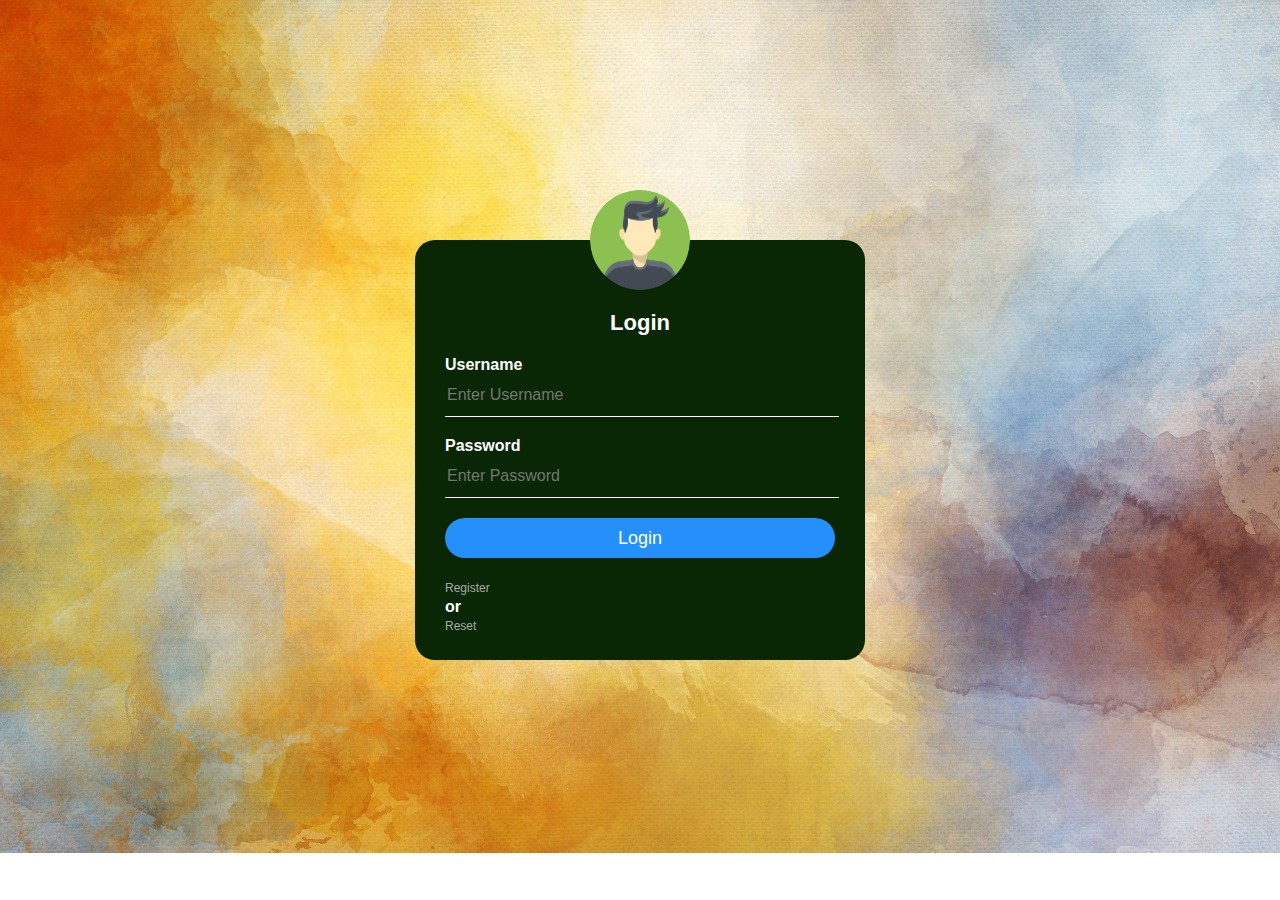
<file: index.html>
<!DOCTYPE html>

<head>
    <title>login page</title>
    <link rel="stylesheet" type="text/css" href="index.css">
</head>
  <body>
    <div class="loginbox">
        <img src="admin.png" class="avatar">
            <h1>Login</h1>
            <form>
                <p>Username</p>
                <input type="text" name="" placeholder="Enter Username">
                <p>Password</p>
                <input type="password" name="" placeholder="Enter Password">
                <input type="submit" name="" value="Login">
                <a href="register.html">Register</a><br>
                <p>or</p>
                <a href="reset.html">Reset</a>
            </form>
            
        </div>
  </body>
</html>
</file>
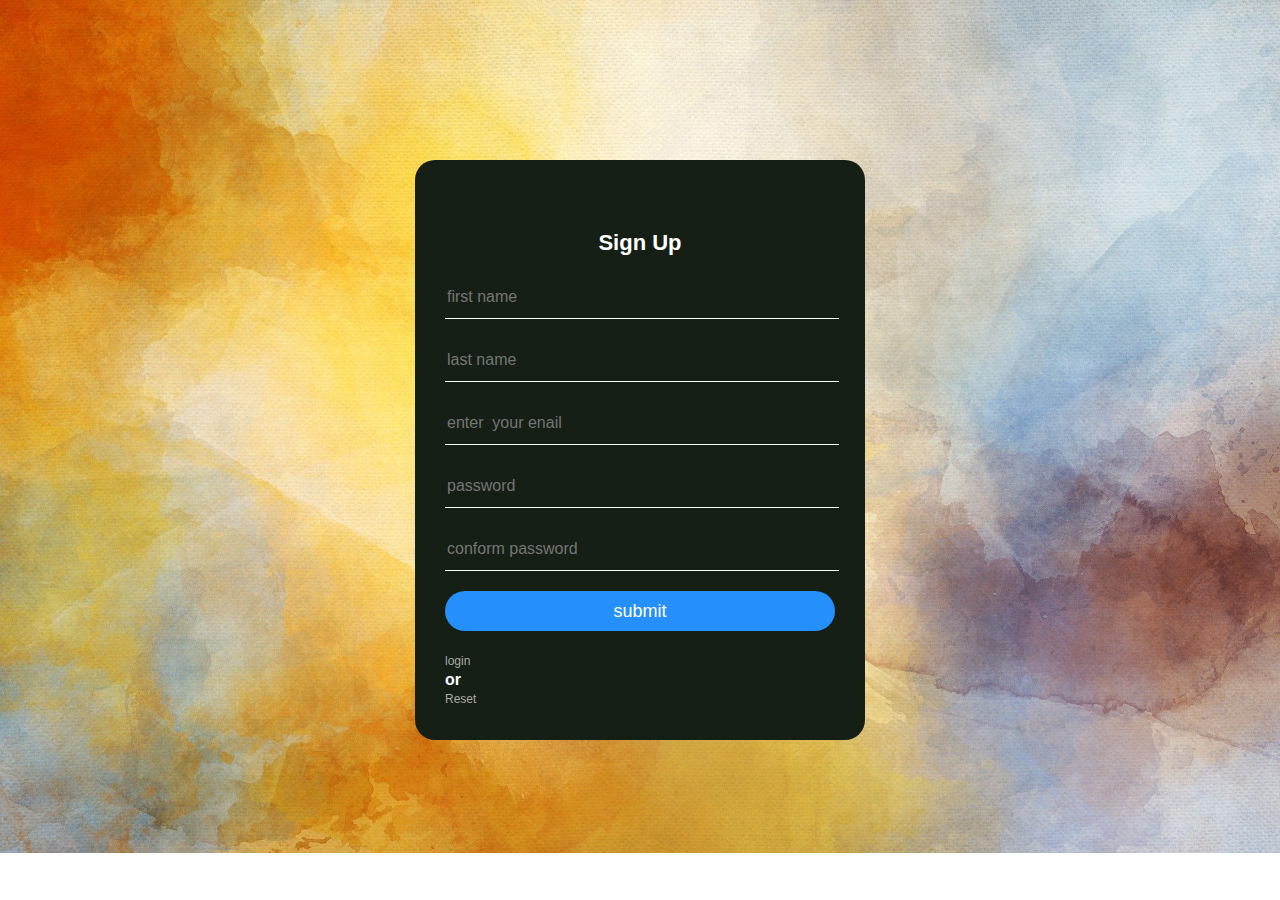
<file: register.html>
<!DOCTYPE html>

<head>
    <title>Register page</title>
    <link rel="stylesheet" type="text/css" href="register.css">
</head>
  <body>
    <div class="form-box">
            <h1>Sign Up</h1>
            <form>
                <input type="text" name="name" placeholder="first name" class="form-c" required>
                <input type="text" name="name" placeholder="last name" class="form-c" required>
                <input type="email" placeholder="enter  your enail" class="form-c" required>
                <input type="password" placeholder="password" class="form-c">  
                <input type="password" placeholder="conform password" class="form-c"> 
                <input type="submit" value="submit" class="btn">
                <a href="index.html">login</a><br>
                <p>or</p>
                <a href="reset.html">Reset</a>
            </form>
            
        </div>
  </body>
</file>
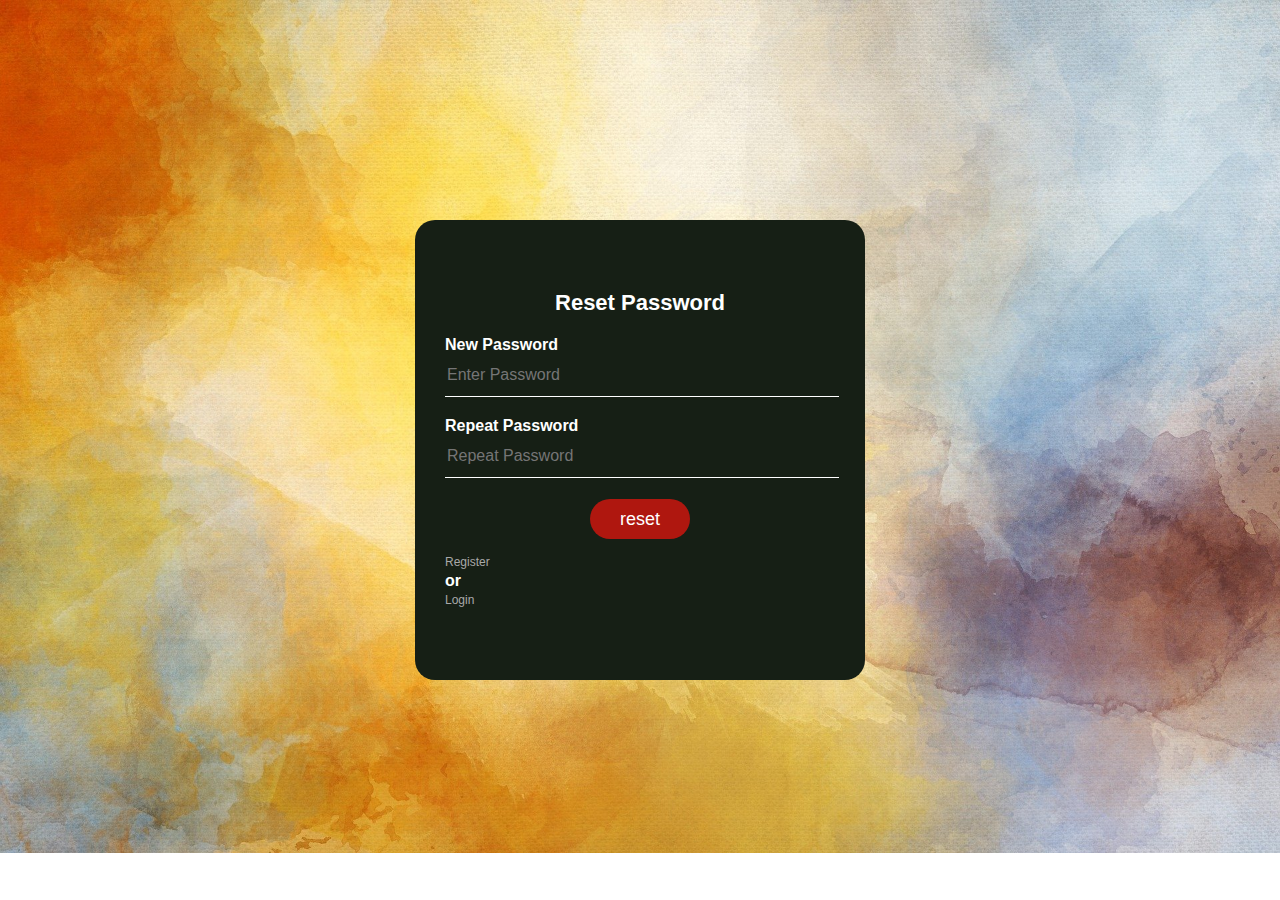
<file: reset.html>
<!DOCTYPE html>

<head>
    <title>Reset page</title>
    <link rel="stylesheet" type="text/css" href="reset.css">
</head>
  <body>
    <div class="reset-box">
            <h1>Reset Password</h1>
            <form>
                <p>New Password</p>
                <input type="password" name="" placeholder="Enter Password">
                <p>Repeat Password</p>
                <input type="password" name="" placeholder="Repeat Password">
                <input type="submit" name="" value="reset"><br><br><br>
                <a href="register.html">Register</a><br>
                <p>or</p>
                <a href="index.html">Login</a>
            </form>
            
        </div>
  </body>
</html>
</file>
<file: index.css>
body {
    margin: 0;
    padding: 0;
    background-image: url(background.jpg);
    background-size: cover;
    font-family: sans-serif;
    background-repeat: no-repeat;
}
.loginbox {
    width: 450px;
    height: 420px;
    background: #092705;
    color: #fff;
    top: 50%;
    left: 50%;
    position: absolute;
    transform: translate(-50%,-50%);
    box-sizing: border-box;
    padding: 70px 30px;
    border-radius: 20px;
}

.avatar {
    width: 100px;
    height: 100px;
    border-radius: 50%;
    position: absolute;
    top: -50px;
    left: calc(50% - 50px);
}
h1 {
    margin: 0;
    padding: 0 0 20px;
    text-align: center;
    font-size: 22px;
}
form {
    display: block;
    margin-top: 0em;
    margin-block-end: 1em;
}
.loginbox input {
    width: 100%;
    margin-bottom: 20px;
}
.loginbox p {
    margin: 0;
    padding: 0;
    font-weight: bold;
}
.loginbox input[type="text"], input[type="password"] {
    border: none;
    border-bottom: 1px solid #fff;
    background: transparent;
    outline: none;
    height: 40px;
    color: #fff;
    font-size: 16px;
}
.loginbox input[type="submit"] {
    border: none;
    outline: none;
    height: 40px;
    background: #258ffb;
    color: #fff;
    font-size: 18px;
    border-radius: 20px;
    cursor: pointer;
}
.loginbox input[type="submit"]:hover {
  background-color: #4CAF50;
  color: white;
}
.loginbox a {
    text-decoration: none;
    font-size: 12px;
    line-height: 20px;
    color: darkgrey;
}
a:link {
  color: darkgray;
}

a:hover {
  color: hotpink;
}

a:active {
  color: blue;
}
</file>
<file: register.css>
body {
    margin: 0;
    padding: 0;
    background-image: url(background.jpg);
    font-family: sans-serif;
    background-repeat: no-repeat;
    background-size: cover;
}
.form-box {
    width: 450px;
    height: 580px;
    background: #161f15;
    color: #fff;
    top: 50%;
    left: 50%;
    position: absolute;
    transform: translate(-50%,-50%);
    box-sizing: border-box;
    padding: 70px 30px;
    border-radius: 20px;
}

h1 {
    margin: 0;
    padding: 0 0 20px;
    text-align: center;
    font-size: 22px;
}
form {
    display: block;
    margin-top: 0em;
    margin-block-end: 1em;
}
.form-box input {
    width: 100%;
    margin-bottom: 20px;
}
.form-box p {
    margin: 0;
    padding: 0;
    font-weight: bold;
}
.form-box input[type="text"], input[type="password"], input[type="email"] {
    border: none;
    border-bottom: 1px solid #fff;
    background: transparent;
    outline: none;
    height: 40px;
    color: #fff;
    font-size: 16px;
}
.form-box input[type="submit"] {
    border: none;
    outline: none;
    height: 40px;
    background: #258ffb;
    color: #fff;
    font-size: 18px;
    border-radius: 20px;
    cursor: pointer;
}
.form-box input[type="submit"]:hover {
  background-color: #4CAF50;
  color: white;
}
.form-box a {
    text-decoration: none;
    font-size: 12px;
    line-height: 20px;
    color: darkgrey;
}
a:link {
  color: darkgray;
}

a:hover {
  color: hotpink;
}

a:active {
  color: blue;
}
</file>
